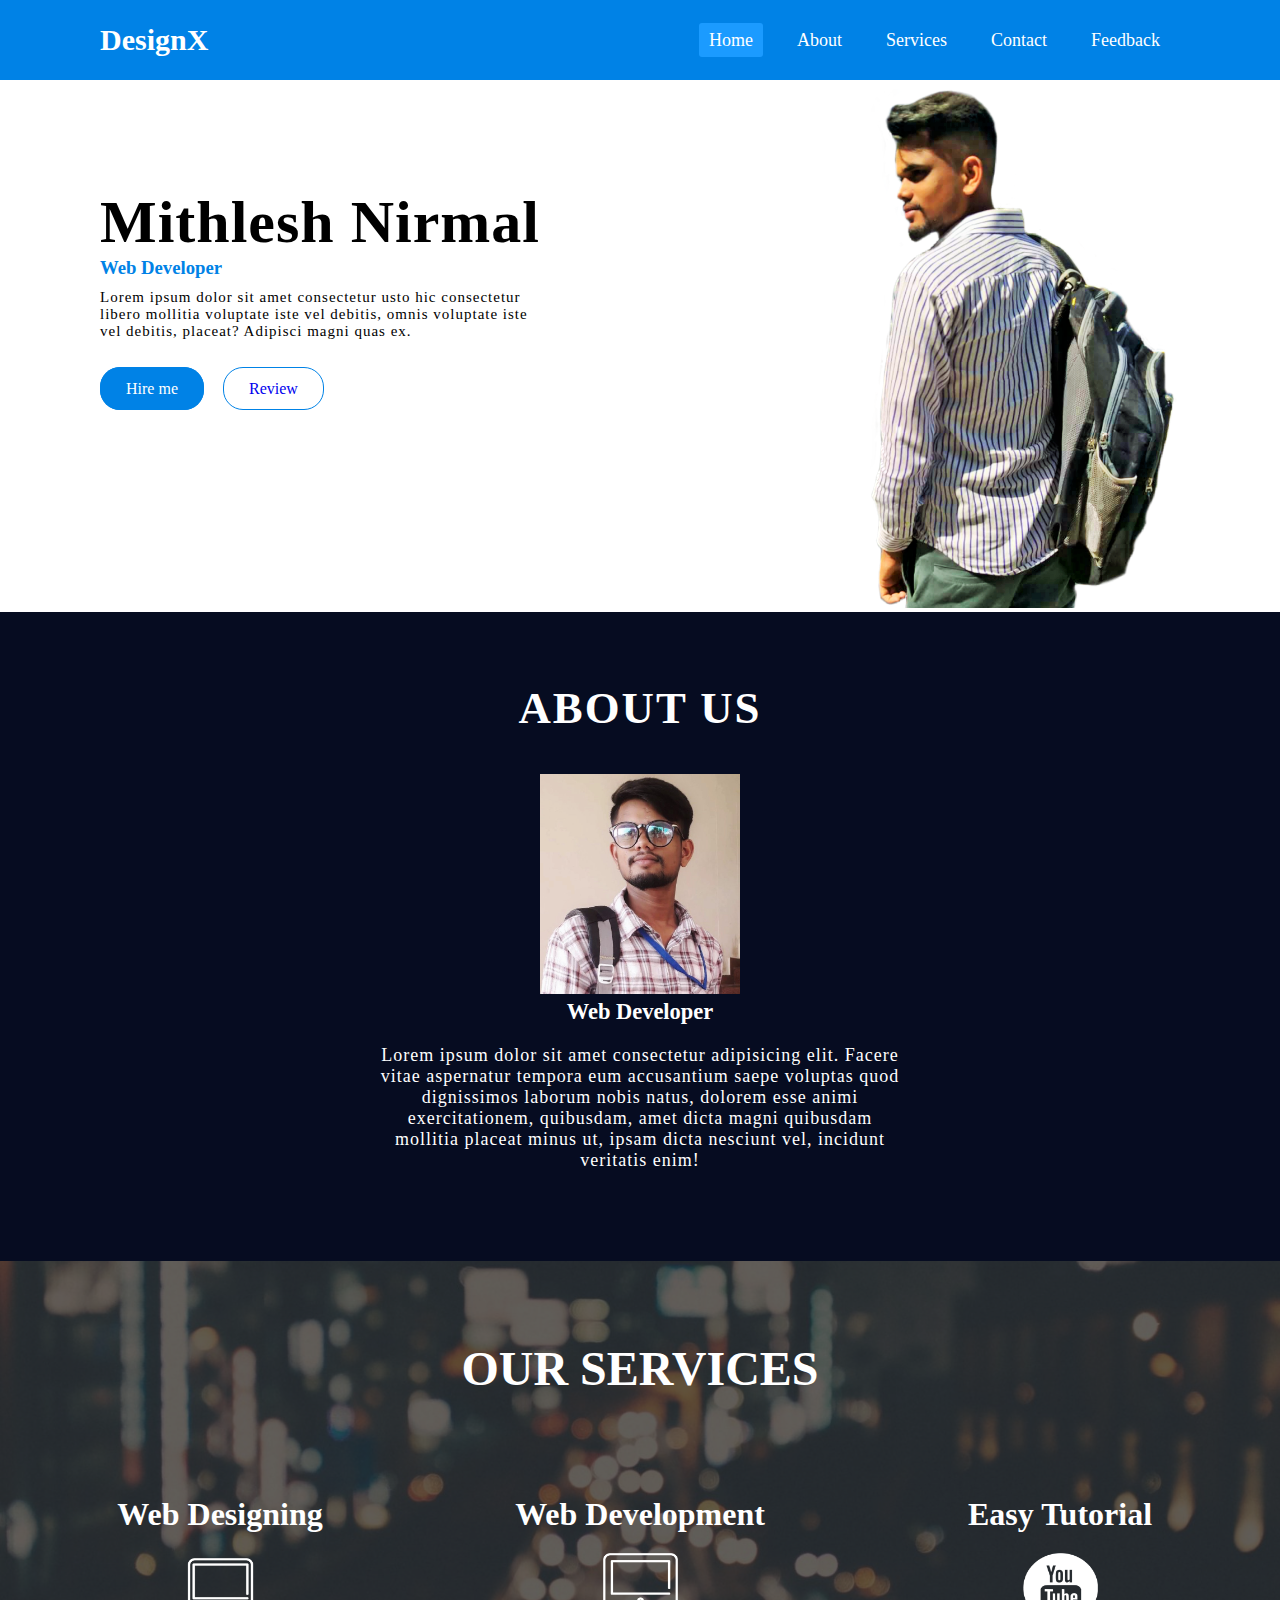
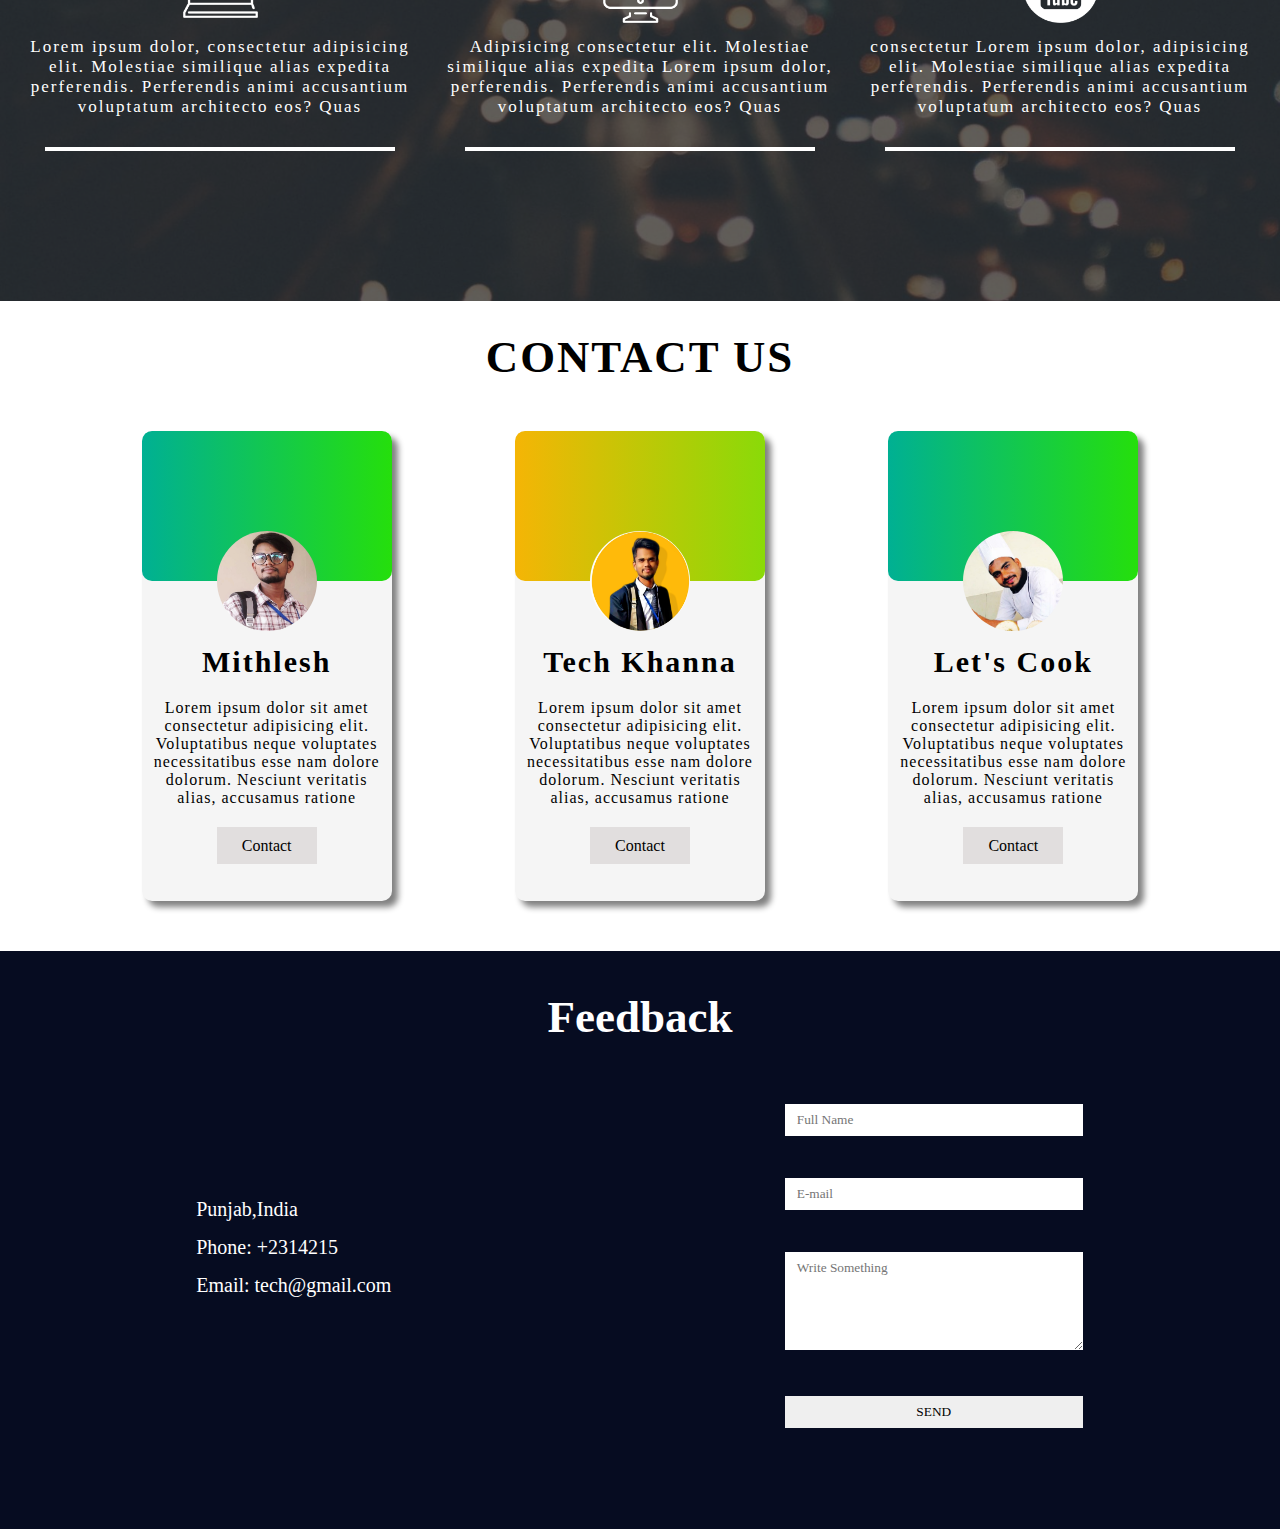
<file: index.html>
<!DOCTYPE html>
<html lang="en">
<head>
  <meta charset="UTF-8">
  <meta http-equiv="X-UA-Compatible" content="IE=edge">
  <meta name="viewport" content="width=device-width, initial-scale=1.0">
  <title>Mithles</title>
  <link rel="stylesheet" href="style.css">
  <link rel="stylesheet" href="https://cdnjs.cloudflare.com/ajax/libs/font-awesome/5.15.3/css/all.min.css"/>
</head>
<body>
  <nav>
    <label class="logo">DesignX</label>
    <input type="checkbox" id="check">
    <label for="check" class="checkbtn">
      <i class="fas fa-bars"></i>
    </label>
    <ul>
      <li><a class="active" href="#">Home</a></li>
      <li><a href="#sec-passage">About</a></li>
      <li><a href="#services-main">Services</a></li>
      <li><a href="#c-main-box">Contact</a></li>
      <li><a href="#feedback-top">Feedback</a></li>
    </ul>
  </nav>
  <!-- Hero block start -->
  <div class="hero-div">
        <div class="hero-left-content">
            <h1>Mithlesh Nirmal</h1>
            <h3>Web Developer</h3>
            <p>Lorem ipsum dolor sit amet consectetur
               usto hic consectetur<br> libero mollitia 
                voluptate iste vel debitis, omnis 
                voluptate iste<br> vel debitis,
                placeat? Adipisci magni quas ex.
            </p>
                <a href="./login form/login.html" class="btn1">Hire me</a>
                <a href="./review/index.html" class="btn2">Review</a>
          </div>
          <div class="hero-right-img">
              <img src="image.png" alt="Hero-Image">
          </div>
    </div> 
   <!-- Hero block end -->
   <!-- seccond page about us-->

    <div id="sec-passage">
          <div class="content">
              <h2>ABOUT US</h2>
              <img src="logo1.jpg">
              <h3>Web Developer</h3>
              <p>Lorem ipsum dolor sit amet consectetur 
                adipisicing elit. Facere vitae aspernatur
                tempora eum accusantium saepe voluptas quod
                dignissimos laborum nobis natus, dolorem esse 
                animi exercitationem, quibusdam, amet dicta magni
                quibusdam mollitia placeat minus ut, ipsam dicta 
                nesciunt vel, incidunt veritatis enim! 
            </p>     
            </div>
      </div>
      <!-- end seccond page about us-->
       <!-- thied page services -->
                   <div id="services-main" >
                            <div class="s-heading">
                                <h1>OUR SERVICES</h1>
                            </div>
                            <div class="s-box">
                                <div class="s-contant">
                                    <h2>Web Designing</h2>
                                    <img src="s1.png">
                                    <p>Lorem ipsum dolor, consectetur adipisicing
                                         elit. Molestiae similique
                                          alias expedita perferendis.
                                           Perferendis animi accusantium
                                            voluptatum architecto eos? Quas
                                         </p>
                                </div>
                                <div class="s-contant">
                                    <h2>Web Development</h2>
                                    <img src="s2.png">
                                    <p>Adipisicing consectetur
                                        elit. Molestiae similique
                                         alias expedita Lorem ipsum dolor, perferendis.
                                          Perferendis animi accusantium
                                           voluptatum architecto eos? Quas
                                        </p>
                                </div>
                                <div class="s-contant">
                                    <h2>Easy Tutorial</h2>
                                    <img src="s3.png">
                                    <p> consectetur Lorem ipsum dolor, adipisicing
                                        elit. Molestiae similique
                                         alias expedita perferendis.
                                          Perferendis animi accusantium
                                           voluptatum architecto eos? Quas
                                        </p>
                                </div>
                            </div>
                          </div>  
  <!-- end thied layer services -->
  <!-- forth page contact -->

                           <div id="c-main-box">
                                <h1 class="c-our">Contact Us</h1>
                                <div class="c-box">
                                    <div class="c-back-col"></div>
                                    <div class="c-pic"><img src="logo1.jpg"></div>
                                    <div class="c-content">
                                        <h1>Mithlesh</h1>
                                        <p>Lorem ipsum dolor sit amet consectetur adipisicing elit. Voluptatibus neque voluptates necessitatibus esse nam dolore dolorum. Nesciunt veritatis alias, accusamus ratione 
                                            </p>
                                        <a href="#feedback_top" class="c-btn">Contact</a>
                                    </div>
                                </div>
                                <div class="c-box">
                                    <div class="c-back-col2"></div>
                                    <div class="c-pic"><img src="logo.png"></div>
                                    <div class="c-content">
                                        <h1>Tech Khanna</h1>
                                        <p>Lorem ipsum dolor sit amet consectetur adipisicing elit. Voluptatibus neque voluptates necessitatibus esse nam dolore dolorum. Nesciunt veritatis alias, accusamus ratione 
                                        </p>
                                        <a href="#feedback_top" class="c-btn2">Contact</a>
                                    </div>
                                </div>
                                <div class="c-box">
                                    <div class="c-back-col"></div>
                                    <div class="c-pic"><img src="logo3.jpg"></div>
                                    <div class="c-content">
                                        <h1>Let's Cook</h1>
                                        <p>Lorem ipsum dolor sit amet consectetur adipisicing elit. Voluptatibus neque voluptates necessitatibus esse nam dolore dolorum. Nesciunt veritatis alias, accusamus ratione 
                                        </p>
                                        <a href="#feedback_top" class="c-btn">Contact</a>
                                    </div>
                                </div>
                            </div>
        <!-- end forth page contact -->
         <!-- feedback page /Contact us -->
                     <div id="feedback-top">
                            <h2>Feedback</h2>
                            <div class="feedback-main">
                                <div class="f-leftside">
                                        <p> Punjab,India</p>
                                        <p>Phone: +2314215</p>
                                        <p>Email: tech@gmail.com</p>
                                </div>
                                <div class="f-rightside">
                                    <form>
                                    <input type="text" class="f-box-in" placeholder="Full Name"><br>
                                    <input type="email" class="f-box-in" placeholder="E-mail"><br>
                                    <textarea class="f-box-in3" placeholder="Write Something"></textarea><br>
                                    <input type="submit" class="f-box-in4" value="SEND">
                                </form>
                                </div>
                            </div>
                        </div>
                </div> 
            <!--end feedback page/Contact us -->
</body>
</html>
</file>
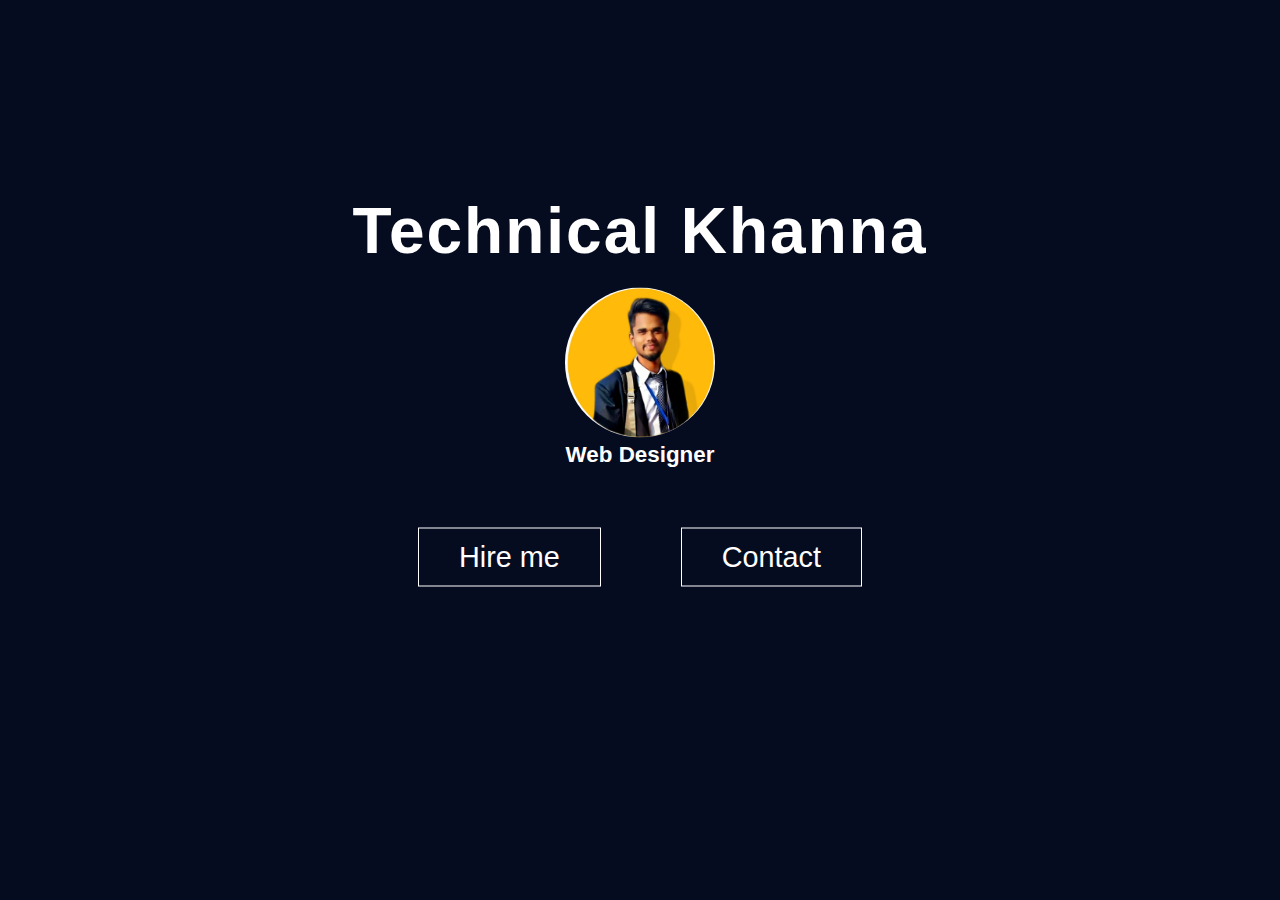
<file: review/index.html>
<!DOCTYPE html>
<html lang="en">
<head>
    <meta charset="UTF-8">
    <meta name="viewport" content="width=device-width, initial-scale=1.0">
    <title>Document</title>
    <link rel="stylesheet" href="style.css">
</head>
<body>
        <div class="box">
            <h1>Technical Khanna</h1>
            <img src="logo.png">
            <p>Web Designer</p>
                <div class="main_div">
                        <a href="#"><span></span> Hire me</a>
                        <a href="#"><span></span> Contact</a>
                </div>
        </div>
</body>
</html>
</file>
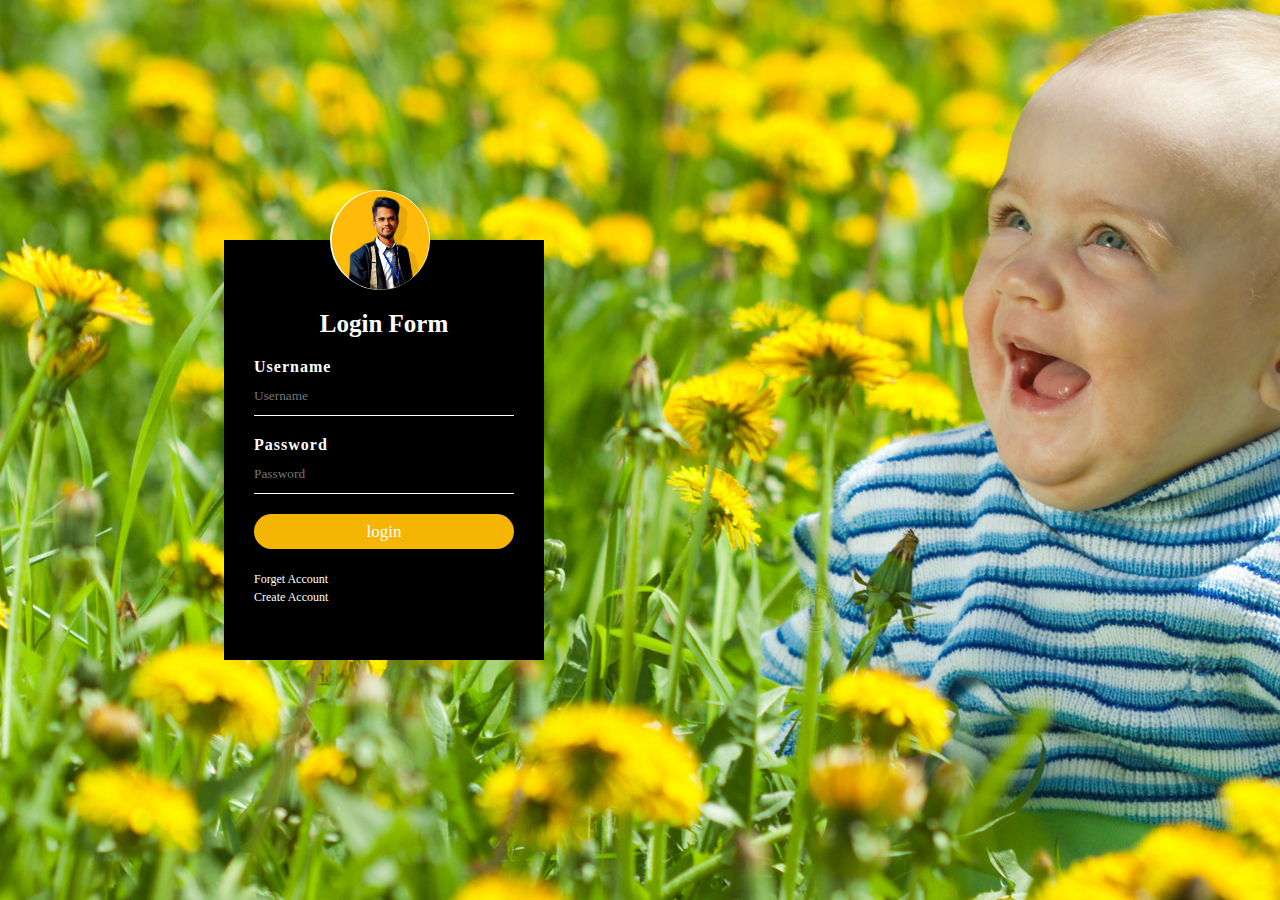
<file: login form/login.html>
<!DOCTYPE html>
<html>
    <head>
    <title>Login box</title>
    <link rel="stylesheet" href="log.css">
    <div class="main_box">
        <img src="logo.png" class="icon">
         <h1>Login Form</h1>
        <form>
                <p>Username</p>
                <input type="text" name="username" placeholder="Username" autocomplete="off" required>
                <p>Password</p>
                <input type="password" name="Password"  placeholder="Password" autocomplete="off" required>                
                <input type="submit" name="" value="login">
                <a href="#">Forget Account</a> <br>
                <a href="#">Create Account</a>
        </form>  
    </div>
</body>
</html>
</file>
<file: style.css>
*{
  padding: 0;
  margin: 0;
  text-decoration: none;
  list-style: none;
  box-sizing: border-box;
  font-family: montserrat;
}
nav{
  background: #0082e6;
  height: 80px;
  width: 100%;
  display: flex;
  justify-content: space-between;
}
label.logo{
  color: white;
  font-size: 30px;
  line-height: 80px;
  padding: 0 100px;
  font-weight: bold;
}
nav ul{
  padding: 0 100px 0 0;
}
nav ul li{
  display: inline-block;
  line-height: 80px;
  margin: 0 10px;
}
nav ul li a{
  color: white;
  font-size: 18px;
  padding: 7px 10px;
  border-radius: 3px;
}
nav a.active,a:hover{
  background: #1b9bff;
  transition: .5s;
}
.checkbtn{
  font-size: 30px;
  color: white;
  float: right;
  line-height: 80px;
  margin-right: 40px;
  cursor: pointer;
  display: none;
}
#check{
  display: none;
}
@media (max-width: 910px){
  label.logo{
    font-size: 30px;
    padding-left: 50px;
  }
  nav ul li a{
    font-size: 16px;
  }
  nav ul{
    padding-right: 50px;
  }
}
@media (max-width: 858px){
  .checkbtn{
    display: block;
  }
  nav{
    padding: 0 10px;
  }
  .checkbtn{
    margin: 0;
    font-size: 25px;
  }
  nav .logo{
    padding: 0;
    font-size: 25px;
  }
  ul{
    position: fixed;
    width: 100%;
    height: 100vh;
    background: #2c3e50;
    top: 80px;
    left: -100%;
    text-align: center;
    transition: all .5s;
  }
  nav ul li{
    display: block;
    margin: 50px 0;
    line-height: 30px;
  }
  nav ul li a{
    font-size: 20px;
  }
  a:hover,a.active{
    background: none;
    color: #0082e6;
  }
  #check:checked ~ ul{
    left: 0;
  }
}
/* hero css */
.hero-div{
  display: flex;
  justify-content: space-between;
  padding:0 100px ;
}
.hero-left-content{
  padding-right: 100px;
  margin: 10% 0;
}
.hero-left-content h1{
  font-size: 60px;
  letter-spacing: 1px;
}
.hero-left-content h3{
  padding-bottom: 10px;
  color: #0082e6;
}
.hero-left-content p{
  letter-spacing: 1px;
  font-size: 15px;
  margin-bottom: 40px;
}
.hero-left-content .btn1{
  padding:12px 25px;
  border: 1px solid #0082e6;
  border-radius: 20px;
  background-color: #0082e6;
  color: #fff;
  margin-right: 15px;
}
.hero-left-content .btn2{
  padding:12px 25px;
  border: 1px solid #0082e6;
  border-radius: 20px;
  background-color: transparent;
}
@media (max-width: 910px){
  .hero-div{
    display: flex;
    justify-content: space-between;
    padding:0 50px ;
  }
}
@media (max-width: 858px){
  .hero-div{
    flex-wrap: wrap;
    padding: 0px 10px;
  }
  .hero-left-content h1{
    font-size: 30px;
  }
  .hero-left-content h3{
    font-size: 20px;
  }
  .hero-left-content p{
    font-size: 14px;
    padding-right:70px;
  }
  .hero-right-img img{
    width: 200px;
    margin-left: 60px;
  }
  .hero-left-content{
    padding-right: 0;
    margin: 10% 0;
  }
}
/* about us */
#sec-passage{
  width:100%;
  background-color: #060c21;
  font-size:1.2rem;
  color:#fff;
  text-align: center;
  padding:70px 0;
  display: flex;
  justify-content: center;
}
#sec-passage h2{
  font-size: 2.8rem;
  margin-bottom: 40px;
  letter-spacing: 2px;
  text-align: center;
}

#sec-passage p{
  margin: 20px 40px;
  font-size: 18px;
  letter-spacing: 1px;
}
.content{
width: 600px;
}
.content img{
  width:200px;
  height: 220px;
}
@media (max-width: 858px){
  #sec-passage {
    padding: 60px 10px 40px 10px;
  }
  #sec-passage h2{
    font-size: 2.4rem;
    margin-bottom: 40px;
    letter-spacing: 2px;
    text-align: center;
  }
  #sec-passage p{
    margin: 20px 40px;
    font-size: 15px;
    letter-spacing: 1px;
    text-align: justify;
  }
  }
  /* Third layer services  */
#services-main{
  width:100%;
  background-image:url(s-back_dark.png), url(s_back.jpg);
  background-position: center;
  background-size: cover;
  padding: 80px 0;
}
.s-heading{
  text-align: center;
  margin-bottom: 80px;
  padding: 0 10px;
}
.s-heading h1{
  font-size: 3rem;
  color: #fff;
}
.s-box{
  width:100%;
  display: flex;
  justify-content: space-around;
  align-items: center;
  flex-wrap: wrap;
  padding: 0 10px;
}
.s-contant{
  width: 400px;
  height: 320px;
  text-align: center;
  color: #fff;
  margin-bottom: 25px;
}
.s-contant p{
  font-size:17px;
  letter-spacing:2px;
  margin: 0 5px;
}
.s-contant p:after{
  content:'';
  width:350px;
  height:4px;
  background-color: #fff;
  display: block;
  margin:30px 0 0 20px;
}
.s-contant h2{
 margin:20px 0;
 font-size: 2rem;
}
.s-contant img{
  width:75px;
  height: 70px;
  margin-bottom:10px;
}
.s-contant:hover{
  box-shadow: 5px 7px 9px -3px rgba(255,255,255,0.5);
  cursor: pointer;
}
@media (max-width: 858px){
  .s-heading h1{
    font-size: 2.3rem;
    text-align: center;
  }
  .s-heading h1::after{
    content: '';
    width:50%;
    height: 2px;
    display: block;
    background-color: #fff;
    margin: 4px 90px;
  }
  .s-contant{
    width: 100%;
    height: 320px;
    text-align: center;
    color: #fff;
    margin-bottom: 25px;
  }
  .s-contant p:after{
    content:'';
    width:80%;
    height:4px;
    background-color: #fff;
    display: block;
    margin:30px 0 0 30px;
  }
}
/* ........forth contack........ */
#c-main-box{
  width: 100%;
  background-color: #fff;
  display:flex;
  justify-content: space-around;
  align-items: center;
  flex-wrap:wrap;
  position: relative;
  padding: 50px 80px;
}
#c-main-box .c-our{
  font-size: 2.8rem;
  text-transform: uppercase;
  letter-spacing: 2px;
  position: absolute;
  top:30px;
}
.c-box{
  width:250px;
  height:470px;
  background-color: whitesmoke;
  cursor: pointer;
  box-shadow: 6px 6px 6px gray;
  border-radius: 10px;
  margin:80px 0 0 0;
  transition: ease-in-out .3s;
}
.c-back-col{
  height: 150px;
  width: 250px;
  border-radius: 10px;
  background: linear-gradient(to right, #00b093,#25df0c);
}
.c-back-col2{
  height: 150px;
  width: 250px;
  border-radius: 10px;
  background: linear-gradient(to right, #f5b505,#8ada08);
}
.c-pic img{
  background-size:100%;
  width: 100px;
  height: 100px;
  border-radius: 50%;
  position: relative;
  left: 75px;
  top:-50px;
}
.c-content{
  color: #000;
  text-align: center;
  margin: 0 10px;
}
.c-content h1{
  position: relative;
  top:-40px;
  font-size: 30px;
  margin-bottom: 20px;
  letter-spacing: 2px;
}
.c-content p{
  position: relative;
  top:-40px;
  margin-bottom: 20px;
  letter-spacing: 1px;
  font-size: 16px;
}
.c-content .c-btn{
  position: relative;
  top:-30px;
  color: #000;
  text-decoration: none;
  padding: 10px 25px;
  border:none;
  background-color: #dfdcdcf1;
  font-size: 16px;
  transition: 1s;
}
.c-btn:hover{
  background-color: #00b093;
  border-radius: 20px;
  transition: ease-in-out 1s;
}
.c-content .c-btn2{
  position: relative;
  top:-30px;
  color: #000;
  text-decoration: none;
  padding: 10px 25px;
  border:none;
  background-color: #dfdcdcf1;
  font-size: 16px;
  transition: 1s;
}
.c-btn2:hover{
  background-color: #f5b505;
  border-radius: 20px;
  transition: ease-in-out 1s;
}
.c-box:hover{
  transform: scale(1.1);
}
@media (max-width:868px){
  .c-box{
    margin:80px 0 20px 0;
  }
  
}
/* Fifth layer */
#feedback-top{
  width: 100%;
  background-color: #060c21;
  padding: 40px 0;
}
#feedback-top h2{
  color: #fff;
  font-size: 45px;
  text-align: center;
}
.feedback-main{
  display: flex;
  justify-content: space-around;
  padding: 40px 0;
  flex-wrap: wrap;
}
.f-leftside {
  padding: 100px 0;
}
.f-leftside p{
  font-size: 20px;
  color: #fff;
  margin: 15px 0;
}
.f-rightside .f-box-in{
  width: 300px;
  padding:8px 12px;
  margin: 20px 0;
  border: 1px solid #060c21;
}
.f-rightside .f-box-in3{
  width: 300px;
  height: 100px;
  padding:8px 12px;
  margin: 20px 0;
  border: none;
  outline: none;
  border: 1px solid #060c21;}
  .f-box-in4{
    width: 300px;
    padding:8px 12px;
    margin: 20px 0;
    border: none;
    outline: none;
    border: 1px solid #060c21;

}
.f-box-in4:hover{
  background-color:#0082e6;
}
.f-box-in4:active{
  opacity: .8;}
  @media (max-width:868px){
    .f-leftside {
      padding: 0px 0;
    }
  }
</file>
<file: review/style.css>
*{
    margin:0px;
    padding:0px;
    box-sizing:border-box;
    font-family:arial;
}
body{
    background-color: #060c20;
}
.box{
    width:100%;
    position: absolute;
    top:40%;
    left:50%;
    transform:translate(-50%,-50%);
    margin:40px 0 ;
    text-align: center;
    cursor: pointer;
}
.box img{
    width:150px;
    height: 150px;
    border-radius: 50%;
    margin-top: 20px;
}
.box h1{
    font-size: 4rem;
    color: #fff;
    font-weight: 700;
    letter-spacing: 2px;
}
.box p{
    font-size: 1.4rem;
    color:#fff;
    font-weight: 600;
}
.main_div{
    margin-top: 40px;
    flex-wrap: wrap;
    display: flex;
    justify-content:center;
}
.main_div a{
    text-decoration: none;
    color:#fff;
    padding:12px 40px;
    border:.5px solid #fff;
    margin: 20px 40px;
    font-size: 1.8rem;
    position: relative;
    z-index: 1;
    transition: color 0.5s;
}
.main_div a span{
    width:0;
    height:100%;
    position: absolute;
    top:0;
    left:0;
    background-color: #fff;
    z-index: -1;
    transition: 0.5s;
}
.main_div a:hover span{
    width:100%;  
}
.main_div a:hover{
    color:#060c21; 
}
</file>
<file: login form/log.css>
*{
    margin:0px;
    padding: 0px;
    box-sizing: border-box;
    font-family: segoe UI;
}
body{
    background-image:url(background.jpg);
    background-size: cover;
    background-repeat: no-repeat;
    height: 100vh;
}
.main_box{
    width:320px;
    height: 420px;
    background-color: #000;
    color: #fff;
    position: absolute;
    left:30%;
    top:50%;
    transform: translate(-50%,-50%);
    box-sizing: border-box;
    padding: 70px 30px;
}
.main_box .icon{
    width:100px;
    height: 100px;
    border-radius: 50%;
    position: absolute;
    top:-12%;
    left:33%
}
h1{
    padding: 0 0 20px 0;
    text-align: center;
    font-size: 25px;
}
p {
    font-weight: bold;
    letter-spacing: 1px;
}
.main_box input{
    width:100%;
    margin-bottom: 20px;
}
.main_box input[type="text"], input[type="password"]{
    border:none;
    border-bottom: 1px solid #fff;
    background: transparent;
    color: #fff;
    outline: none;
    height: 40px;
}
.main_box input[type="submit"]{
    color: #fff;
    background: #f5b505;
    height: 35px;
    border: none;
    outline: none;
    border-radius: 20px;
    font-size: 17px;
}
.main_box input[type="submit"]:active{
    opacity: .5;
}
.main_box a{
    color: #fff;
    text-decoration: none;
    font-size: 12px;
}
.main_box a:active{
    opacity: .4;
}
</file>
